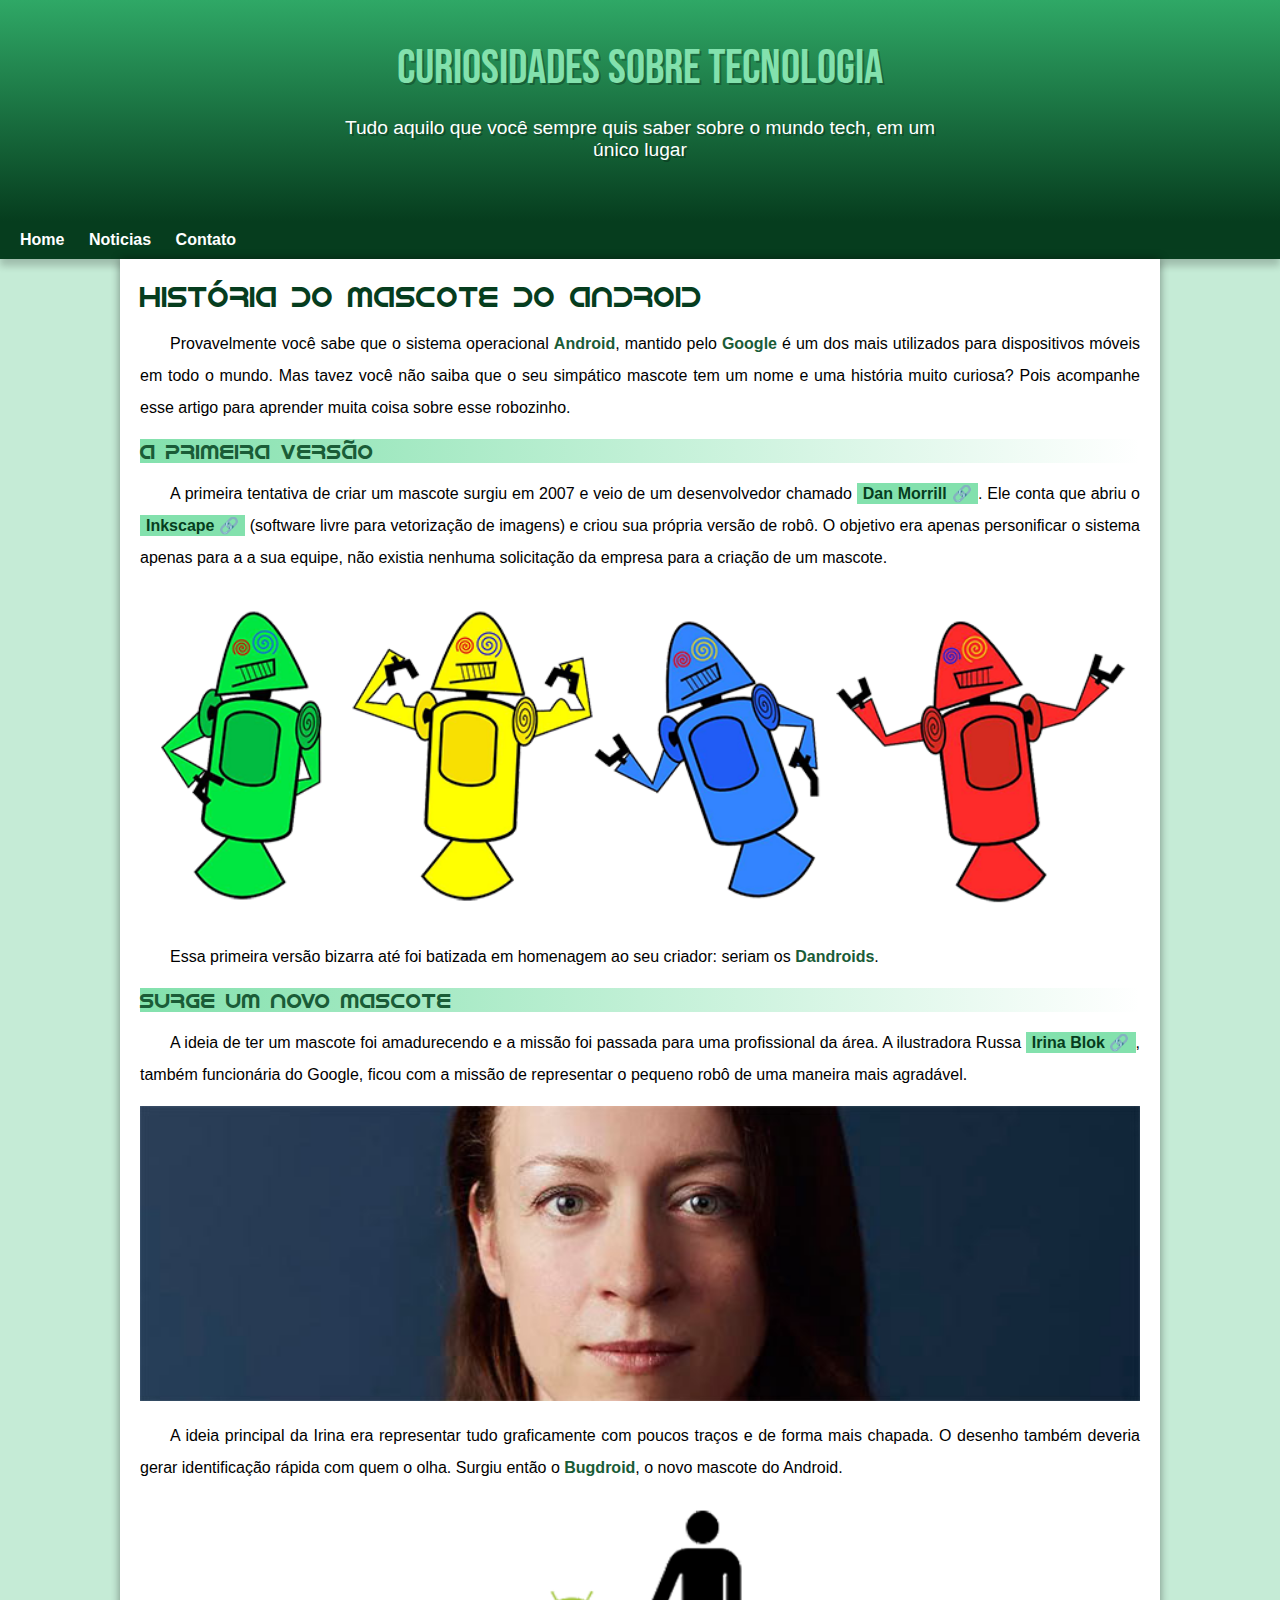
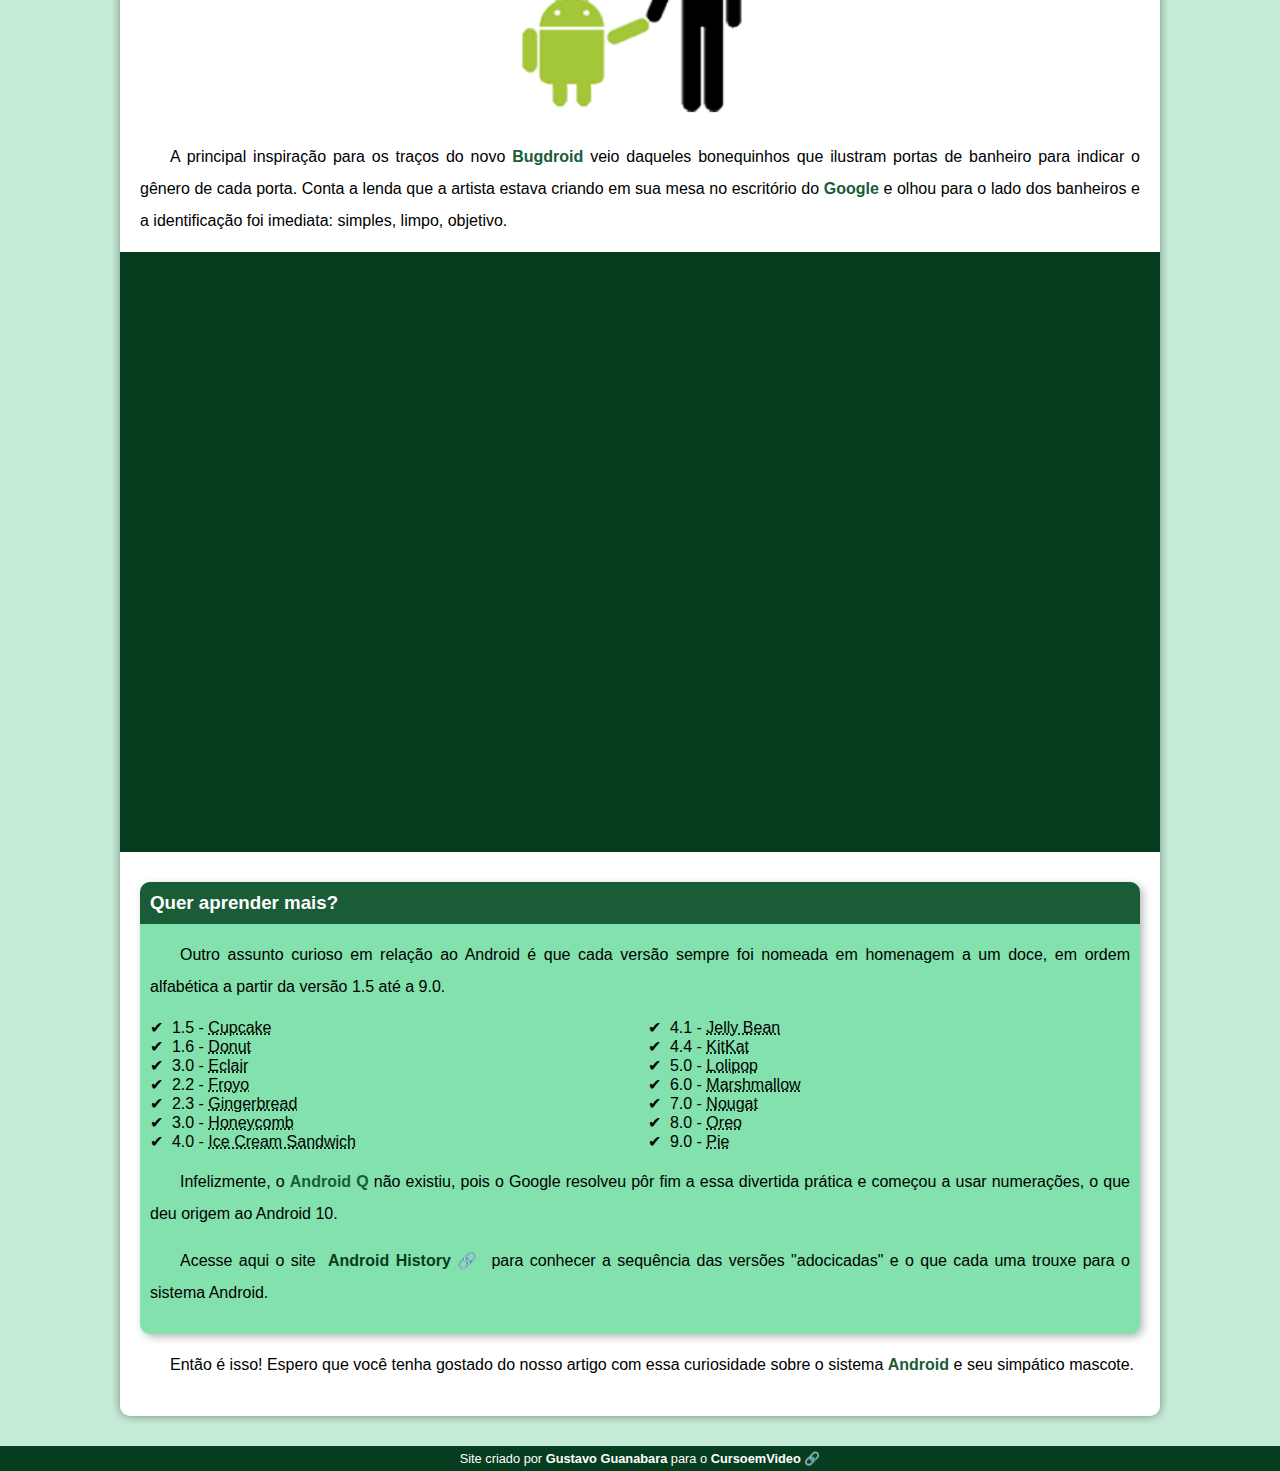
<file: index.html>
<!DOCTYPE html>
<html lang="pt-br">
<head>
    <meta charset="UTF-8">
    <meta http-equiv="X-UA-Compatible" content="IE=edge">
    <meta name="viewport" content="width=device-width, initial-scale=1.0">
    <title>Como surgiu o mascote do android</title>
    <link rel="shortcut icon" href="imagens/favicon.ico" type="image/x-icon">
    <link rel="stylesheet" href="estilo/style.css">
</head>
<body>

    <header>
        <h1>Curiosidades sobre tecnologia</h1>
        <p>Tudo aquilo que você sempre quis saber sobre o mundo tech, em um único lugar</p>


    </header>
         <nav>
           <a href="">Home</a>
           <a href="">Noticias</a>
           <a href="">Contato</a>
           
         </nav>

    <main>
         
         
           <Article>

            
            <h1>História do Mascote do Android</h1>

            <p>Provavelmente você sabe que o sistema operacional <strong>Android</strong>, mantido pelo <strong>Google</strong> é um dos mais utilizados para dispositivos móveis em todo o mundo. Mas tavez você não saiba que o seu simpático mascote tem um nome e uma história muito curiosa? Pois acompanhe esse artigo para aprender muita coisa sobre esse robozinho.</p>
            
            <h2>A primeira versão</h2>
            
            <p>A primeira tentativa de criar um mascote surgiu em 2007 e veio de um desenvolvedor chamado <a href="https://androidcommunity.com/dan-morrill-shows-us-the-android-mascot-that-almost-was-20130103/" target="_blank" class="externo">Dan Morrill</a>. Ele conta que abriu o <a href="https://inkscape.org/pt-br/" target="_blank" class="externo">Inkscape</a> (software livre para vetorização de imagens) e criou sua própria versão de robô. O objetivo era apenas personificar o sistema apenas para a a sua equipe, não existia nenhuma solicitação da empresa para a criação de um mascote.</p>
            
            <picture>
                <source media="(max-width: 670px)" srcset="imagens/dan-droids-pq.png">
                <img src="imagens/dan-droids.png" alt="Primeiro mascote do android">
            </picture>
            
            <p>Essa primeira versão bizarra até foi batizada em homenagem ao seu criador: seriam os <strong>Dandroids</strong>.</p>
            
            <h2>Surge um novo mascote</h2>
            
            <p>A ideia de ter um mascote foi amadurecendo e a missão foi passada para uma profissional da área. A ilustradora Russa <a href="https://www.irinablok.com/android" target="_blank" class="externo">Irina Blok</a>, também funcionária do Google, ficou com a missão de representar o pequeno robô de uma maneira mais agradável.</p>
            
            <picture>
                <source media="(max-width: 670px)" srcset="imagens/irina-blok-pq.jpg">
                <img src="imagens/irina-blok.jpg" alt="irina criadora do bugdroid">
            </picture>
            
            <p>A ideia principal da Irina era representar tudo graficamente com poucos traços e de forma mais chapada. O desenho também deveria gerar identificação rápida com quem o olha. Surgiu então o <strong>Bugdroid</strong>, o novo mascote do Android.</p>
            
            <img src="imagens/bugdroid.png" class="pequena" alt="bugdroid">
            
            <p>A principal inspiração para os traços do novo <strong>Bugdroid</strong> veio daqueles bonequinhos que ilustram portas de banheiro para indicar o gênero de cada porta. Conta a lenda que a artista estava criando em sua mesa no escritório do <strong>Google</strong> e olhou para o lado dos banheiros e a identificação foi imediata: simples, limpo, objetivo.</p>
            
            <div class="video"><iframe width="560" height="315" src="https://www.youtube.com/embed/l2UDgpLz20M" title="YouTube video player" frameborder="0" allow="accelerometer; autoplay; clipboard-write; encrypted-media; gyroscope; picture-in-picture" allowfullscreen></iframe></div>
             
            <aside>
                <h3>Quer aprender mais?</h3>
                
                <p>Outro assunto curioso em relação ao Android é que cada versão sempre foi nomeada em homenagem a um doce, em ordem alfabética a partir da versão 1.5 até a 9.0.</p>
                
                <ul>
                    <li>1.5 - <abbr title="Bolo de copo">Cupcake</abbr></li>
                    <li>1.6 - <abbr title="Rosquinha">Donut</abbr></li>
                    <li>3.0 - <abbr title="Bomba">Eclair</abbr></li>
                    <li>2.2 - <abbr title="Iorgute congelado">Froyo</abbr></li>
                    <li>2.3 - <abbr title="Biscoite de gengibre">Gingerbread</abbr></li>
                    <li>3.0 - <abbr title="Favo de mel">Honeycomb</abbr></li>
                    <li>4.0 - <abbr title="Sanduiche de sorvete">Ice Cream Sandwich</abbr></li>
                    <li>4.1 - <abbr title="Jujuba">Jelly Bean</abbr></li>
                    <li>4.4 - <abbr title="Kitkat">KitKat</abbr></li>
                    <li>5.0 - <abbr title="Pirulito">Lolipop</abbr></li>
                    <li>6.0 - <abbr title="Marshmallow">Marshmallow</abbr></li>
                    <li>7.0 - <abbr title="Torrone">Nougat</abbr></li>
                    <li>8.0 - <abbr title="Oreo">Oreo</abbr></li>
                    <li>9.0 - <abbr title="Torta">Pie</abbr></li>
                </ul>
                
                <p>Infelizmente, o <strong>Android Q</strong> não existiu, pois o Google resolveu pôr fim a essa divertida prática e começou a usar numerações, o que deu origem ao Android 10.</p>
                
                <p>Acesse aqui o site <a href="https://www.android.com/intl/en_uk/history/" target="_blank" class="externo">Android History</a> para conhecer a sequência das versões "adocicadas" e o que cada uma trouxe para o sistema Android.</p>
            </aside>
            
            
            <p>Então é isso! Espero que você tenha gostado do nosso artigo com essa curiosidade sobre o sistema <strong>Android</strong> e seu simpático mascote.</p>



              
             





        
        
        
        </Article>

    </main>

    <footer>
        <p>Site criado por <a href="https://github.com/gustavoguanabara" target="_blank">Gustavo Guanabara</a> para o <a href="https://www.youtube.com/watch?v=vPNIAJ9B4hg&list=PLHz_AreHm4dlUpEXkY1AyVLQGcpSgVF8s" target="_blank" class="externo">CursoemVideo</a></p>

    </footer>






</body>
</html>
</file>
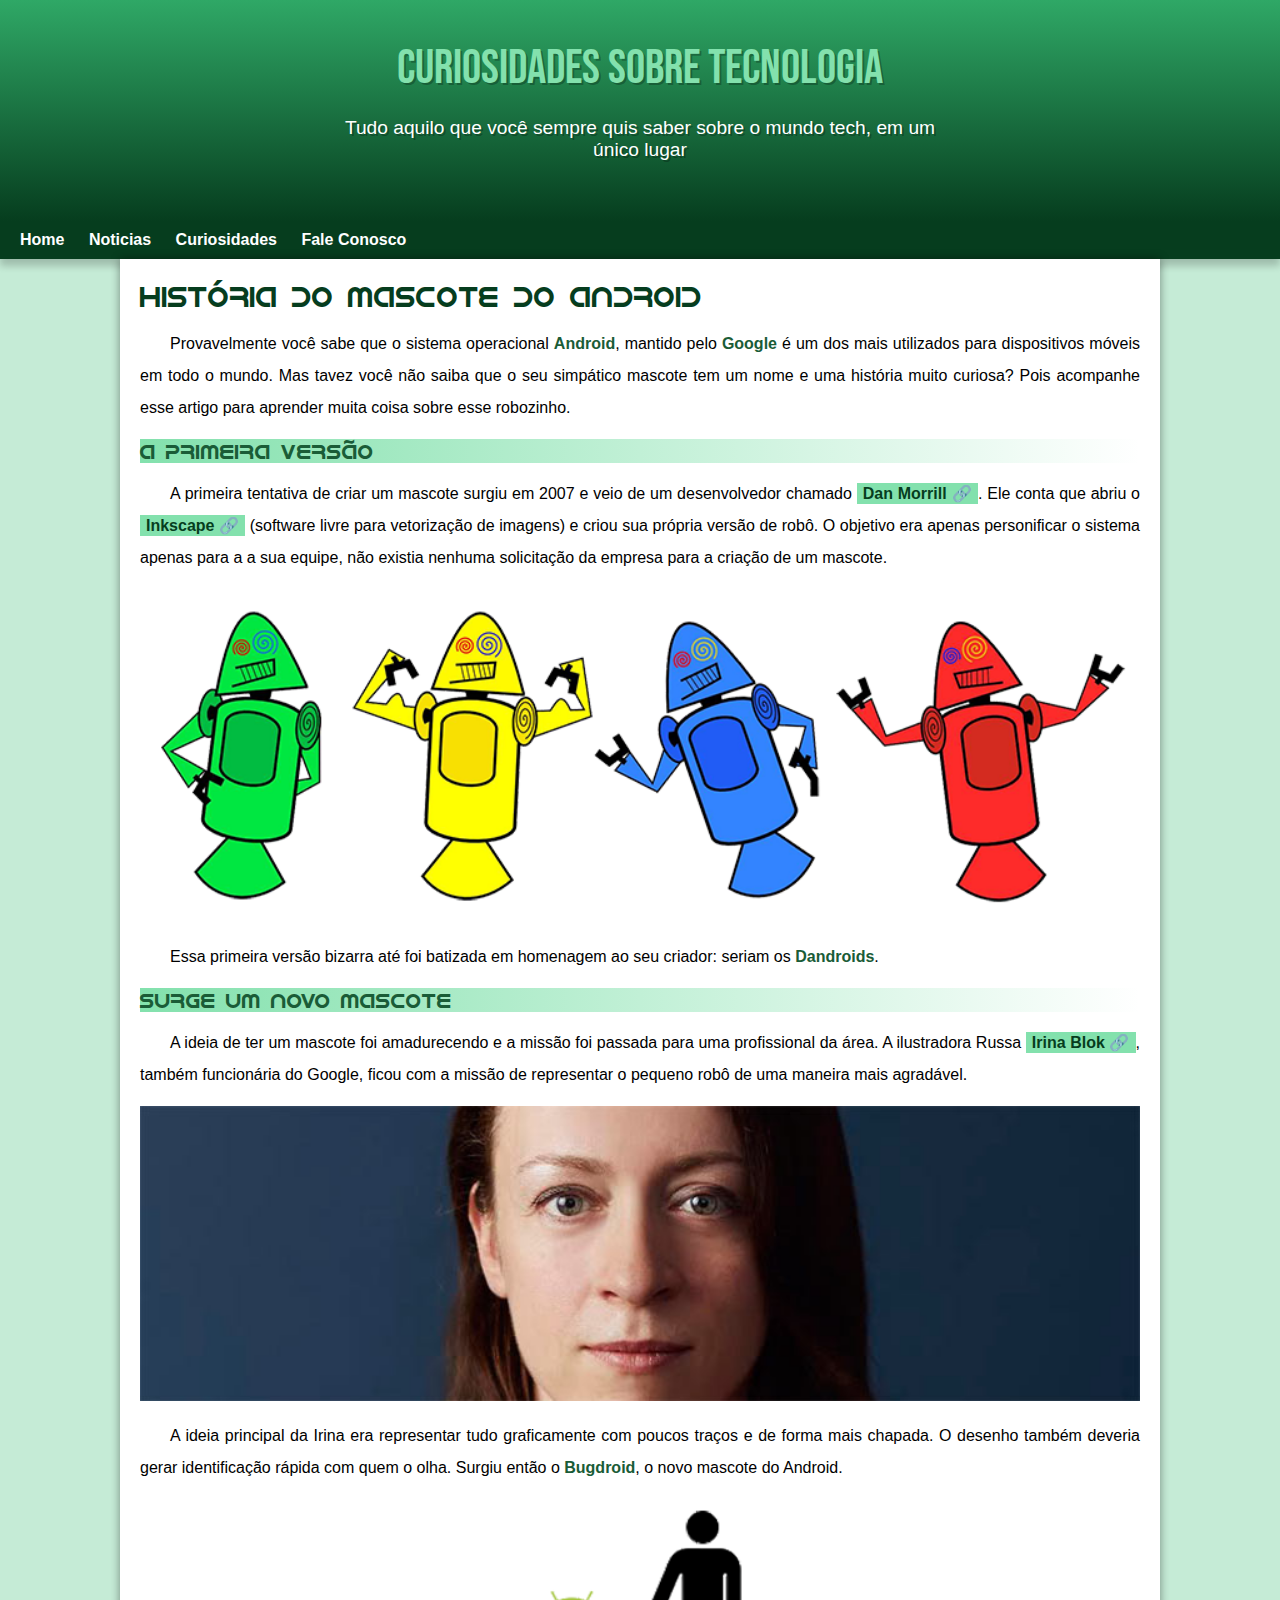
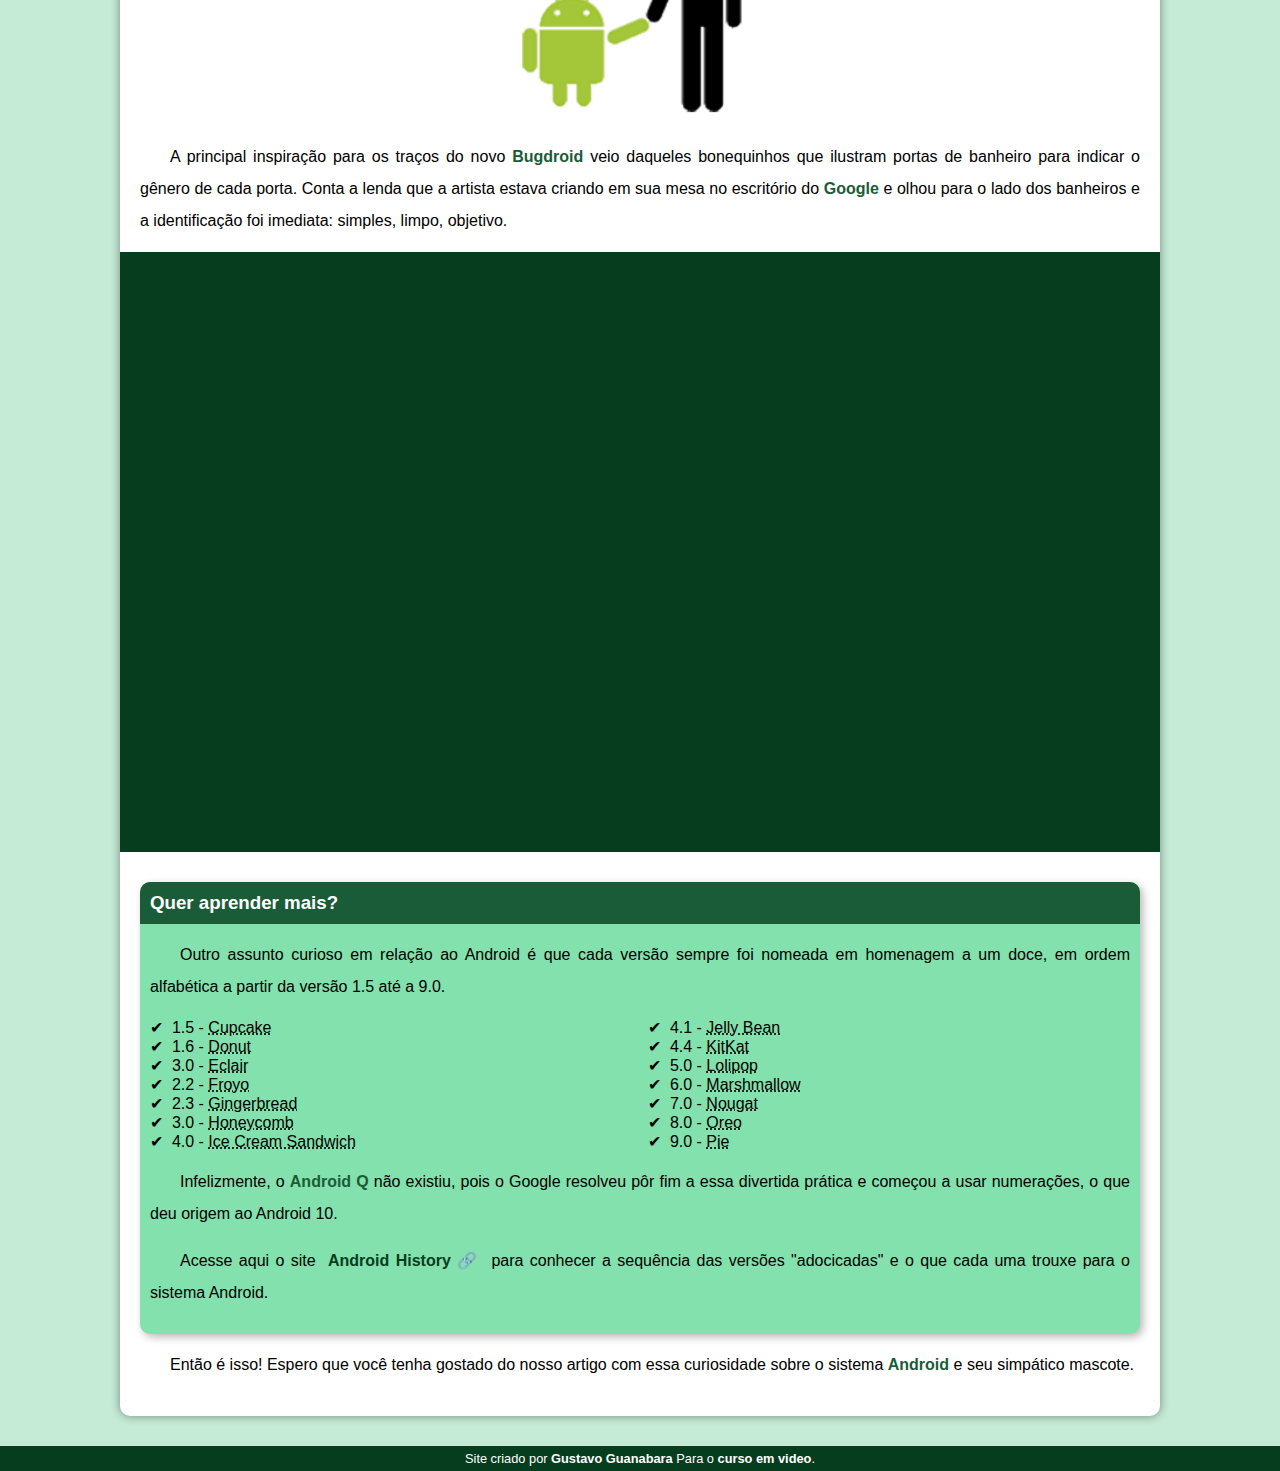
<file: index.html.html>
<!DOCTYPE html>
<html lang="pt-br">
<head>
    <meta charset="UTF-8">
    <meta http-equiv="X-UA-Compatible" content="IE=edge">
    <meta name="viewport" content="width=device-width, initial-scale=1.0">
    <title>Como surgiu o mascote do android</title>
    <link rel="shortcut icon" href="imagens/favicon.ico" type="image/x-icon">
    <link rel="stylesheet" href="estilo/style.css">
</head>
<body>

    <header>
        <h1>Curiosidades sobre tecnologia</h1>
        <p>Tudo aquilo que você sempre quis saber sobre o mundo tech, em um único lugar</p>


    </header>
         <nav>
           <a href="a">Home</a>
           <a href="a">Noticias</a>
           <a href="a">Curiosidades</a>
           <a href="a">Fale Conosco</a>
         </nav>

    <main>
         
         
           <Article>

            
            <h1>História do Mascote do Android</h1>

            <p>Provavelmente você sabe que o sistema operacional <strong>Android</strong>, mantido pelo <strong>Google</strong> é um dos mais utilizados para dispositivos móveis em todo o mundo. Mas tavez você não saiba que o seu simpático mascote tem um nome e uma história muito curiosa? Pois acompanhe esse artigo para aprender muita coisa sobre esse robozinho.</p>
            
            <h2>A primeira versão</h2>
            
            <p>A primeira tentativa de criar um mascote surgiu em 2007 e veio de um desenvolvedor chamado <a href="https://androidcommunity.com/dan-morrill-shows-us-the-android-mascot-that-almost-was-20130103/" target="_blank" class="externo">Dan Morrill</a>. Ele conta que abriu o <a href="https://inkscape.org/pt-br/" target="_blank" class="externo">Inkscape</a> (software livre para vetorização de imagens) e criou sua própria versão de robô. O objetivo era apenas personificar o sistema apenas para a a sua equipe, não existia nenhuma solicitação da empresa para a criação de um mascote.</p>
            
            <picture>
                <source media="(max-width: 670px)" srcset="imagens/dan-droids-pq.png">
                <img src="imagens/dan-droids.png" alt="Primeiro mascote do android">
            </picture>
            
            <p>Essa primeira versão bizarra até foi batizada em homenagem ao seu criador: seriam os <strong>Dandroids</strong>.</p>
            
            <h2>Surge um novo mascote</h2>
            
            <p>A ideia de ter um mascote foi amadurecendo e a missão foi passada para uma profissional da área. A ilustradora Russa <a href="https://www.irinablok.com/android" target="_blank" class="externo">Irina Blok</a>, também funcionária do Google, ficou com a missão de representar o pequeno robô de uma maneira mais agradável.</p>
            
            <picture>
                <source media="(max-width: 670px)" srcset="imagens/irina-blok-pq.jpg">
                <img src="imagens/irina-blok.jpg" alt="irina criadora do bugdroid">
            </picture>
            
            <p>A ideia principal da Irina era representar tudo graficamente com poucos traços e de forma mais chapada. O desenho também deveria gerar identificação rápida com quem o olha. Surgiu então o <strong>Bugdroid</strong>, o novo mascote do Android.</p>
            
            <img src="imagens/bugdroid.png" class="pequena" alt="bugdroid">
            
            <p>A principal inspiração para os traços do novo <strong>Bugdroid</strong> veio daqueles bonequinhos que ilustram portas de banheiro para indicar o gênero de cada porta. Conta a lenda que a artista estava criando em sua mesa no escritório do <strong>Google</strong> e olhou para o lado dos banheiros e a identificação foi imediata: simples, limpo, objetivo.</p>
            
            <div class="video"><iframe width="560" height="315" src="https://www.youtube.com/embed/l2UDgpLz20M" title="YouTube video player" frameborder="0" allow="accelerometer; autoplay; clipboard-write; encrypted-media; gyroscope; picture-in-picture" allowfullscreen></iframe></div>
             
            <aside>
                <h3>Quer aprender mais?</h3>
                
                <p>Outro assunto curioso em relação ao Android é que cada versão sempre foi nomeada em homenagem a um doce, em ordem alfabética a partir da versão 1.5 até a 9.0.</p>
                
                <ul>
                    <li>1.5 - <abbr title="Bolo de copo">Cupcake</abbr></li>
                    <li>1.6 - <abbr title="Rosquinha">Donut</abbr></li>
                    <li>3.0 - <abbr title="Bomba">Eclair</abbr></li>
                    <li>2.2 - <abbr title="Iorgute congelado">Froyo</abbr></li>
                    <li>2.3 - <abbr title="Biscoite de gengibre">Gingerbread</abbr></li>
                    <li>3.0 - <abbr title="Favo de mel">Honeycomb</abbr></li>
                    <li>4.0 - <abbr title="Sanduiche de sorvete">Ice Cream Sandwich</abbr></li>
                    <li>4.1 - <abbr title="Jujuba">Jelly Bean</abbr></li>
                    <li>4.4 - <abbr title="Kitkat">KitKat</abbr></li>
                    <li>5.0 - <abbr title="Pirulito">Lolipop</abbr></li>
                    <li>6.0 - <abbr title="Marshmallow">Marshmallow</abbr></li>
                    <li>7.0 - <abbr title="Torrone">Nougat</abbr></li>
                    <li>8.0 - <abbr title="Oreo">Oreo</abbr></li>
                    <li>9.0 - <abbr title="Torta">Pie</abbr></li>
                </ul>
                
                <p>Infelizmente, o <strong>Android Q</strong> não existiu, pois o Google resolveu pôr fim a essa divertida prática e começou a usar numerações, o que deu origem ao Android 10.</p>
                
                <p>Acesse aqui o site <a href="https://www.android.com/intl/en_uk/history/" target="_blank" class="externo">Android History</a> para conhecer a sequência das versões "adocicadas" e o que cada uma trouxe para o sistema Android.</p>
            </aside>
            
            
            <p>Então é isso! Espero que você tenha gostado do nosso artigo com essa curiosidade sobre o sistema <strong>Android</strong> e seu simpático mascote.</p>



              
             





        
        
        
        </Article>

    </main>

    <footer>
        <p>Site criado por <a href="https://gustavoguanabara.github.io/" target="_blank">Gustavo Guanabara</a> Para o <a href="https://www.youtube.com/c/CursoemV%C3%ADdeo" target="_blank">curso em video</a>.</p>

    </footer>






</body>
</html>
</file>
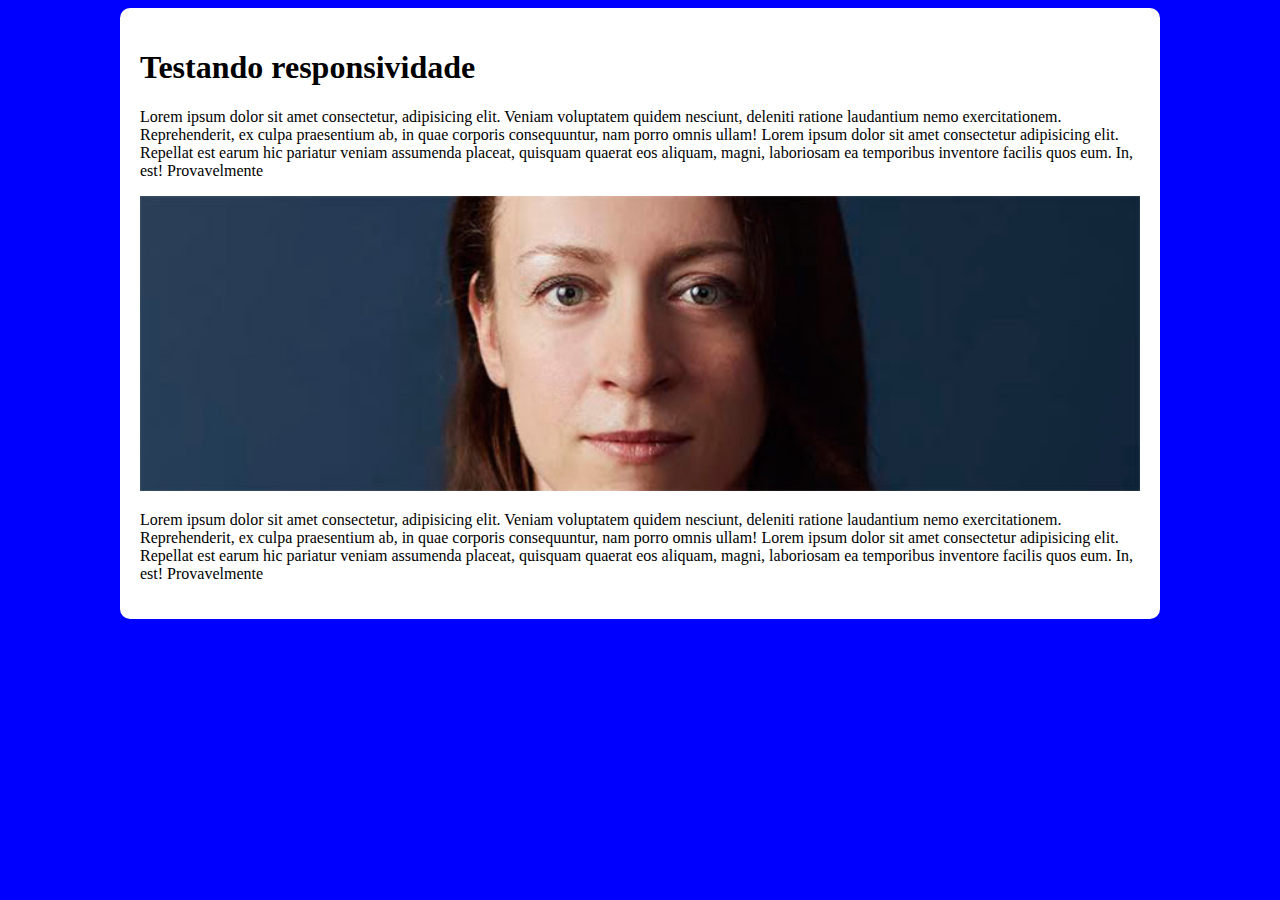
<file: responsivo.html>
<!DOCTYPE html>
<html lang="pt-br">
<head>
    <meta charset="UTF-8">
    <meta http-equiv="X-UA-Compatible" content="IE=edge">
    <meta name="viewport" content="width=device-width, initial-scale=1.0">
    <title>Teste de responsividade</title>
    <style>
     
     body {
     background-color: blue


     }

     main {
     background-color: white;
     padding: 20px;
     border-radius: 10px;

     min-width:300px;
     max-width:1000px;
     margin: auto;
    
    }

    img {
        width: 100%
    }





    </style>



</head>
<body>
       <main>
            <h1>Testando responsividade</h1>
         <p>Lorem ipsum dolor sit amet consectetur, adipisicing elit. Veniam voluptatem quidem nesciunt, deleniti ratione laudantium nemo exercitationem. Reprehenderit, ex culpa praesentium ab, in quae corporis consequuntur, nam porro omnis ullam! Lorem ipsum dolor sit amet consectetur adipisicing elit. Repellat est earum hic pariatur veniam assumenda placeat, quisquam quaerat eos aliquam, magni, laboriosam ea temporibus inventore facilis quos eum. In, est! Provavelmente</p>
         <picture>
             <source media="(max-width: 600px)" srcset="imagens/irina-blok-pq.jpg">
            <img src="imagens/irina-blok.jpg" alt="irina block">
            
            </picture>
         <p>Lorem ipsum dolor sit amet consectetur, adipisicing elit. Veniam voluptatem quidem nesciunt, deleniti ratione laudantium nemo exercitationem. Reprehenderit, ex culpa praesentium ab, in quae corporis consequuntur, nam porro omnis ullam! Lorem ipsum dolor sit amet consectetur adipisicing elit. Repellat est earum hic pariatur veniam assumenda placeat, quisquam quaerat eos aliquam, magni, laboriosam ea temporibus inventore facilis quos eum. In, est! Provavelmente</p>



       </main>






</body>
</html>
</file>
<file: estilo/style.css>
@charset "utf-8";

@import url('https://fonts.googleapis.com/css2?family=Bebas+Neue&display=swap');

@font-face {
   font-family: 'android';
   src: url('../fontes/idroid.otf') format('opentype');
   font-weight: normal;
}

body {
       background-color: #c5ebd6;
       font-family: var(--fonte-padrao);




}

:root {
       --cor0: #c5ebd6;
       --cor1: #83e1ad;
       --cor2: #3ddc84;
       --cor3: #2fa866;
       --cor4: #1a5c37;
       --cor5: #063d1e;

       --fonte-padrao: arial, verdana, helvetica, sans-serif;
       --fonte-destaque: 'Bebas Neue', cursive;
       --fonte-android: 'android', cursive;
    
    
    }

header > h1 {
   color: var(--cor1);
   font-family: var(--fonte-destaque);
   margin-bottom: 20px;
   font-family: var(--fonte-destaque);
   font-size:3em;
   text-shadow:2px 2px 0px rgba(0, 0, 0, 0.267);
   font-weight:normal;
   
}

main h1 {
    color: var(--cor5);
    font-family: var(--fonte-android);
    font-weight:normal;
    font-size:1.8em;

}

main h2 {
       font-family: var(--fonte-android);
       color:var(--cor4);
       font-size: 1.3em;
       background-image: linear-gradient(to right, var(--cor1), transparent);
       font-weight:normal;
}

header {
       
      
       background-image: linear-gradient(to bottom, var(--cor3), var(--cor5));
       min-height: 150px;
       text-align: center;
       padding-top:40px;

}

header > p {
    color: white;
    font-family:var(--fonte-padrao);
    max-width:600px;
    margin:auto;
    font-size:1.2em;
    padding-right:10px;
    padding-left:10px;
    padding-bottom:60px;
    text-shadow:2px 2px 0px rgba(0, 0, 0, 0.267);

}

nav {
        background-color: var(--cor5);
        padding:10px;
        box-shadow: 0px 7px 7px rgba(0, 0, 0, 0.192);
        font-weight:bold;
}

nav > a {
    padding:10px; 
    color:white;
    text-decoration:none;
    font-weight:bold;
    border-radius:5px;
    transition-duration: .5s;


}

nav > a:hover {
background-color:var(--cor3);
color:var(--cor5);


}

main {
     background-color: white;
     min-width:300px;
     max-width:1000px;
     margin:auto;
     padding:20px;
     box-shadow: 0px 0px 10px rgba(0, 0, 0, 0.418);
     margin-bottom: 30px;
     border-bottom-right-radius:10px;
     border-bottom-left-radius:10px;
}


main img {
       width:100%;


}

main img.pequena {
    max-width:350px;
    display: block;
    margin:auto;
}

aside > ul {
    list-style-position: inside;
    columns:2;
    list-style-type: '\2714\00a0\00a0'
}

aside > h3 {

    background-color: var(--cor4);
    color:white;
    padding:10px;
    margin: -10px -10px 0px -10px;
    border-radius: 10px 10px 0px 0px;



}


aside {
    background-color:var(--cor1);
    padding:10px;
    border-radius:10px;
    box-shadow:3px 3px 8px rgba(0, 0, 0, 0.281);


}



footer {
    background-color: var(--cor5);
    color:white;
    text-align:center;
    font-size: 0.8em;
    padding: 5px;

}

footer a {
   color:white;
   font-weight:bolder;
   text-decoration:none;


}

footer a:hover {
   text-decoration:underline;
   color:var(--cor1);

}

* {
    margin:0px;
    padding:0px;

}

main p {
     text-align:justify;
    margin: 15px 0px;
    text-indent:30px;
    line-height: 2em;
    font-size:1em;
}

main strong {
      color: var(--cor4);
      font-weight:bold;
      


}

main a {

    text-decoration: none;
    font-weight:bold;
    color:var(--cor5);
    background-color:var(--cor1);
    padding:2px 6px;
}

main a:hover {
    text-decoration:underline;
    cor:var(--cor4);


}

a.externo::after {

    content: '\00a0\1f517';


}

div.video {
background-color: var(--cor5);
padding:20px;
margin:0px -20px 30px -20px;
position: relative;
padding-bottom:58%;


}

div.video > iframe {
    position: absolute;
    top: 5%;
    left: 5%;
    width:90%;
    height:90%;


}
</file>
